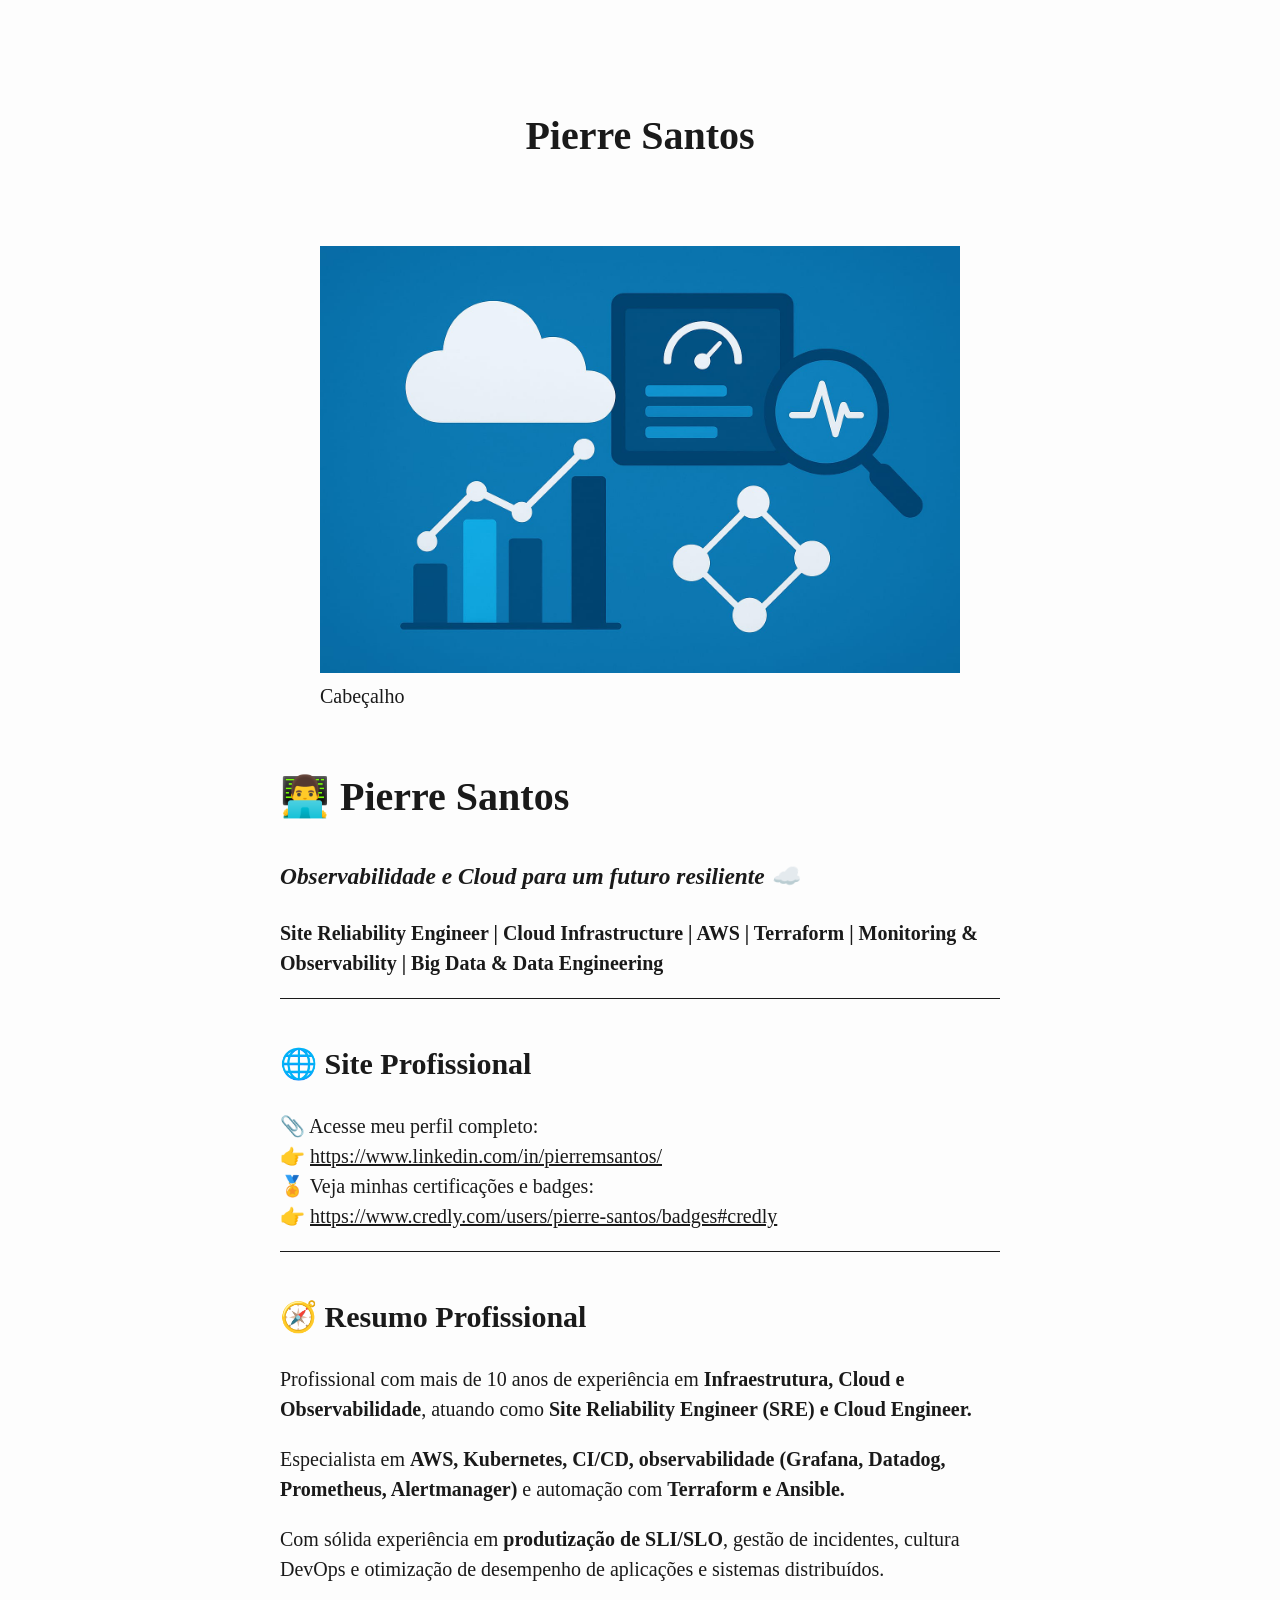
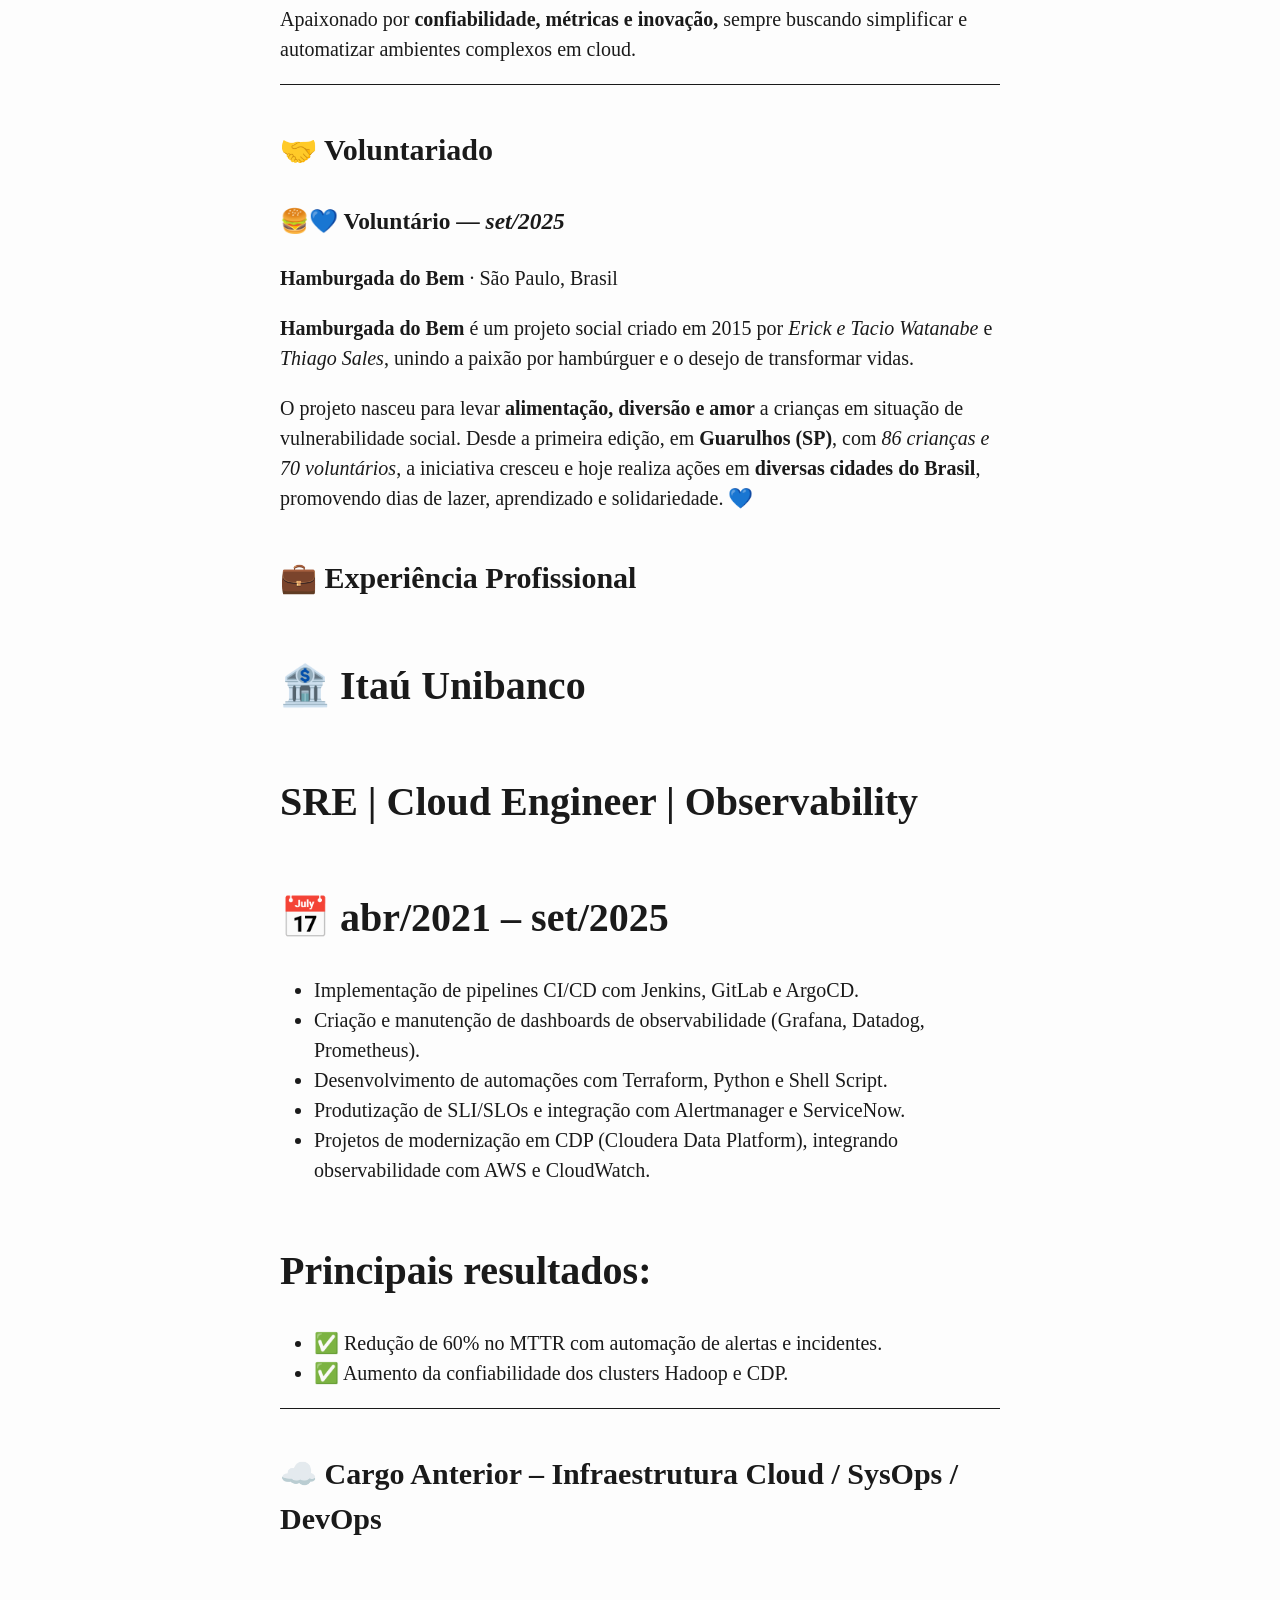
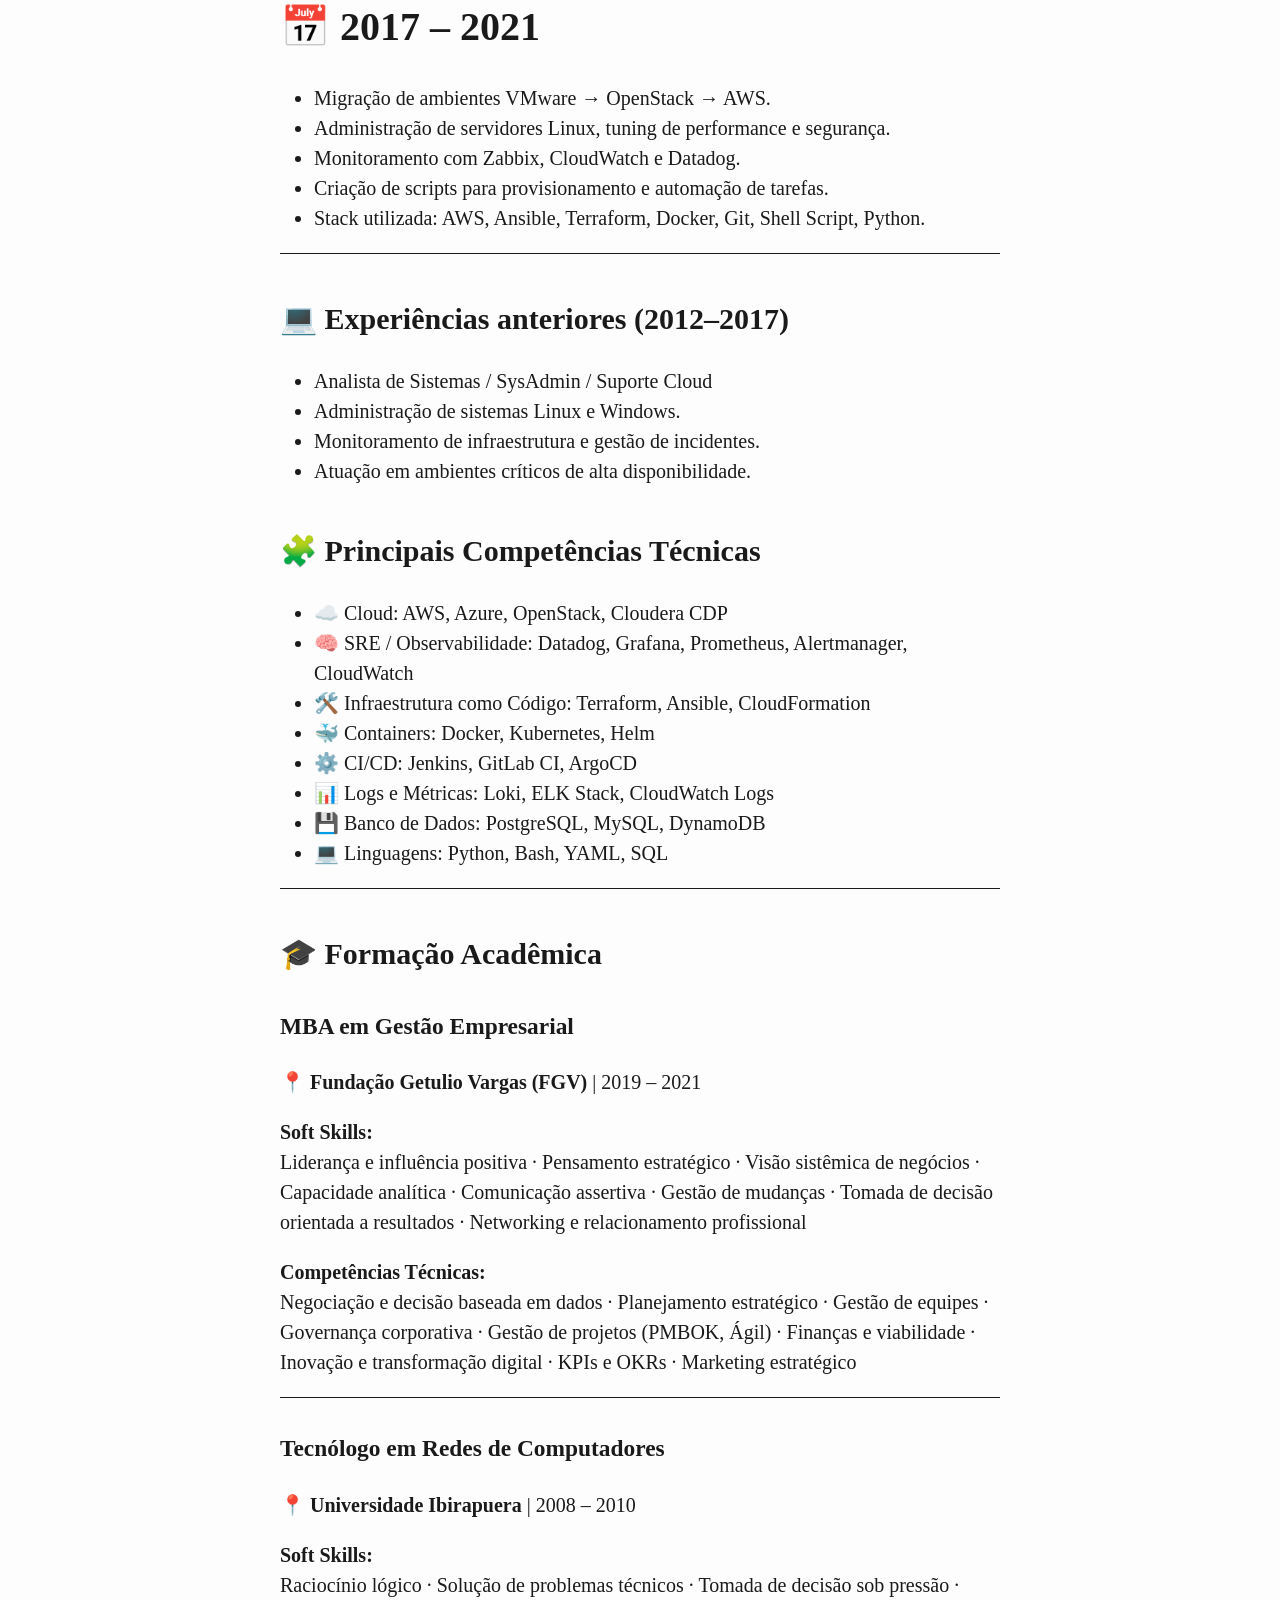
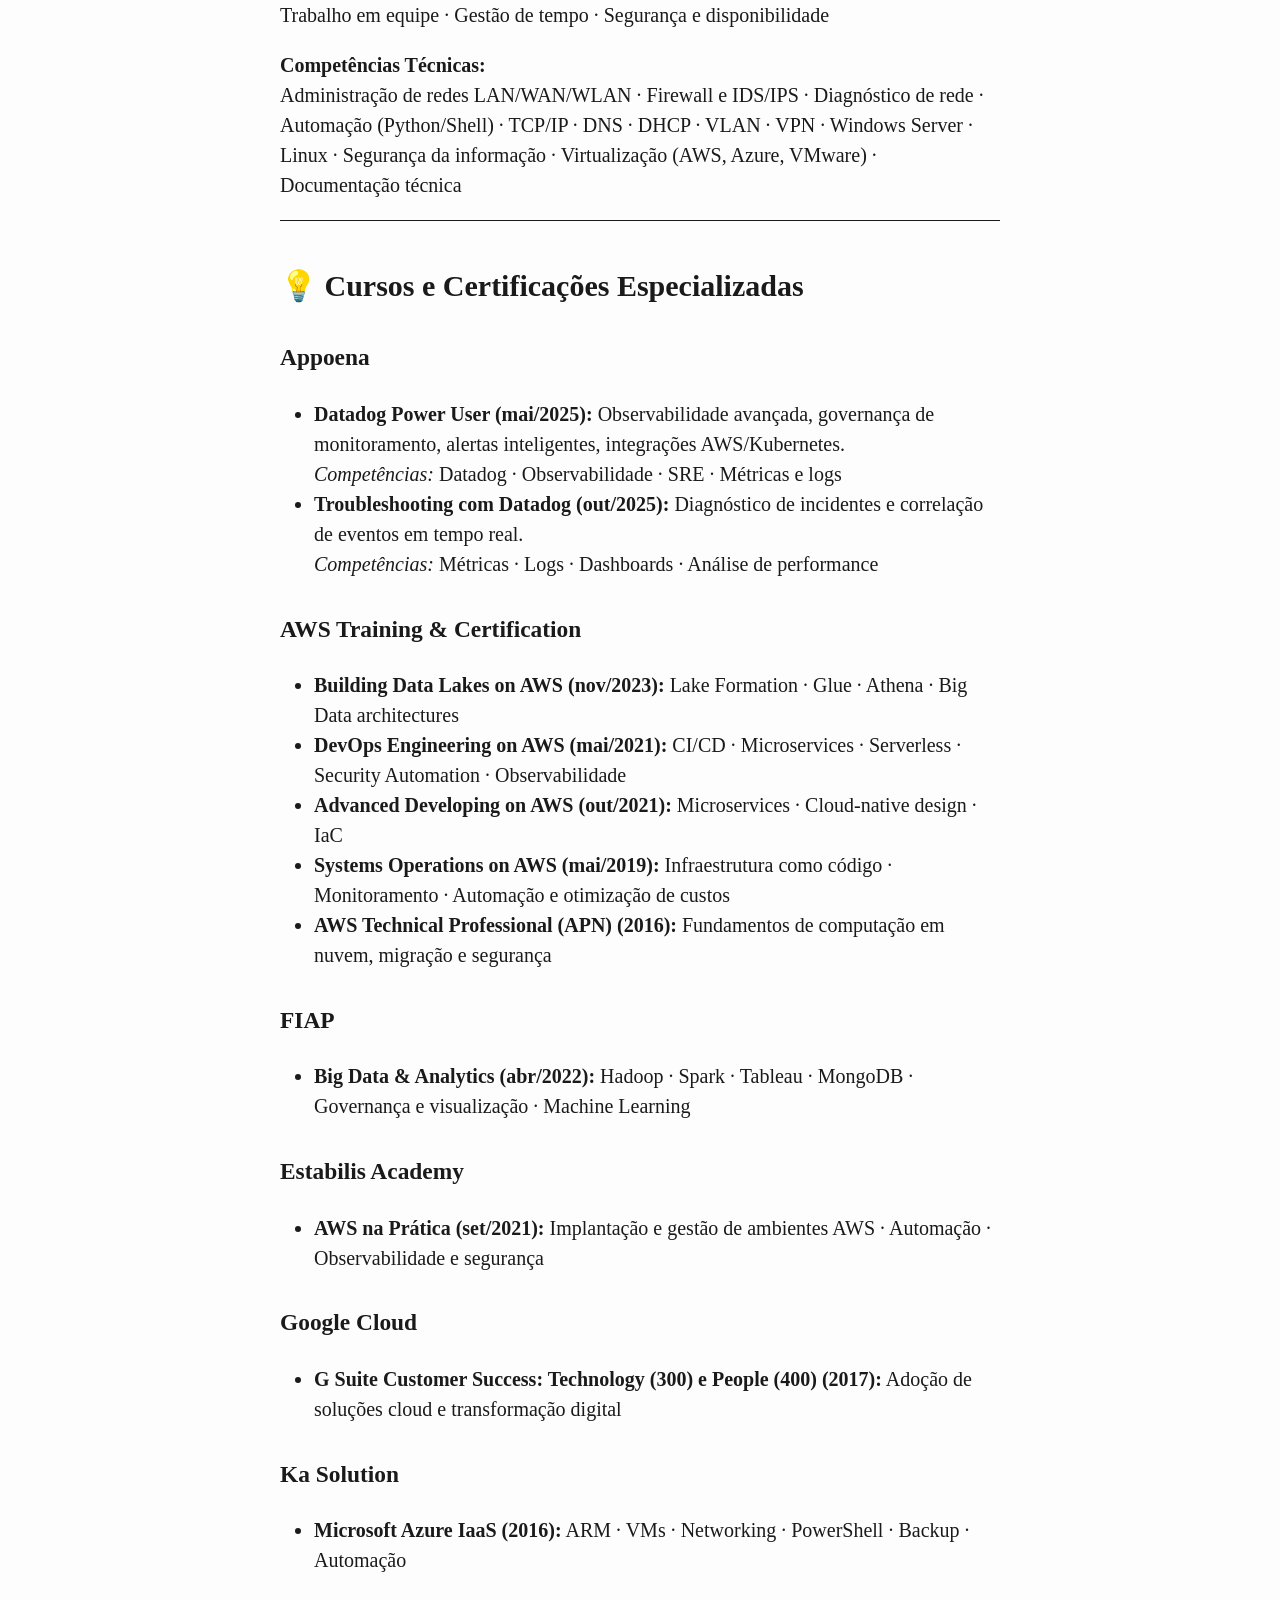
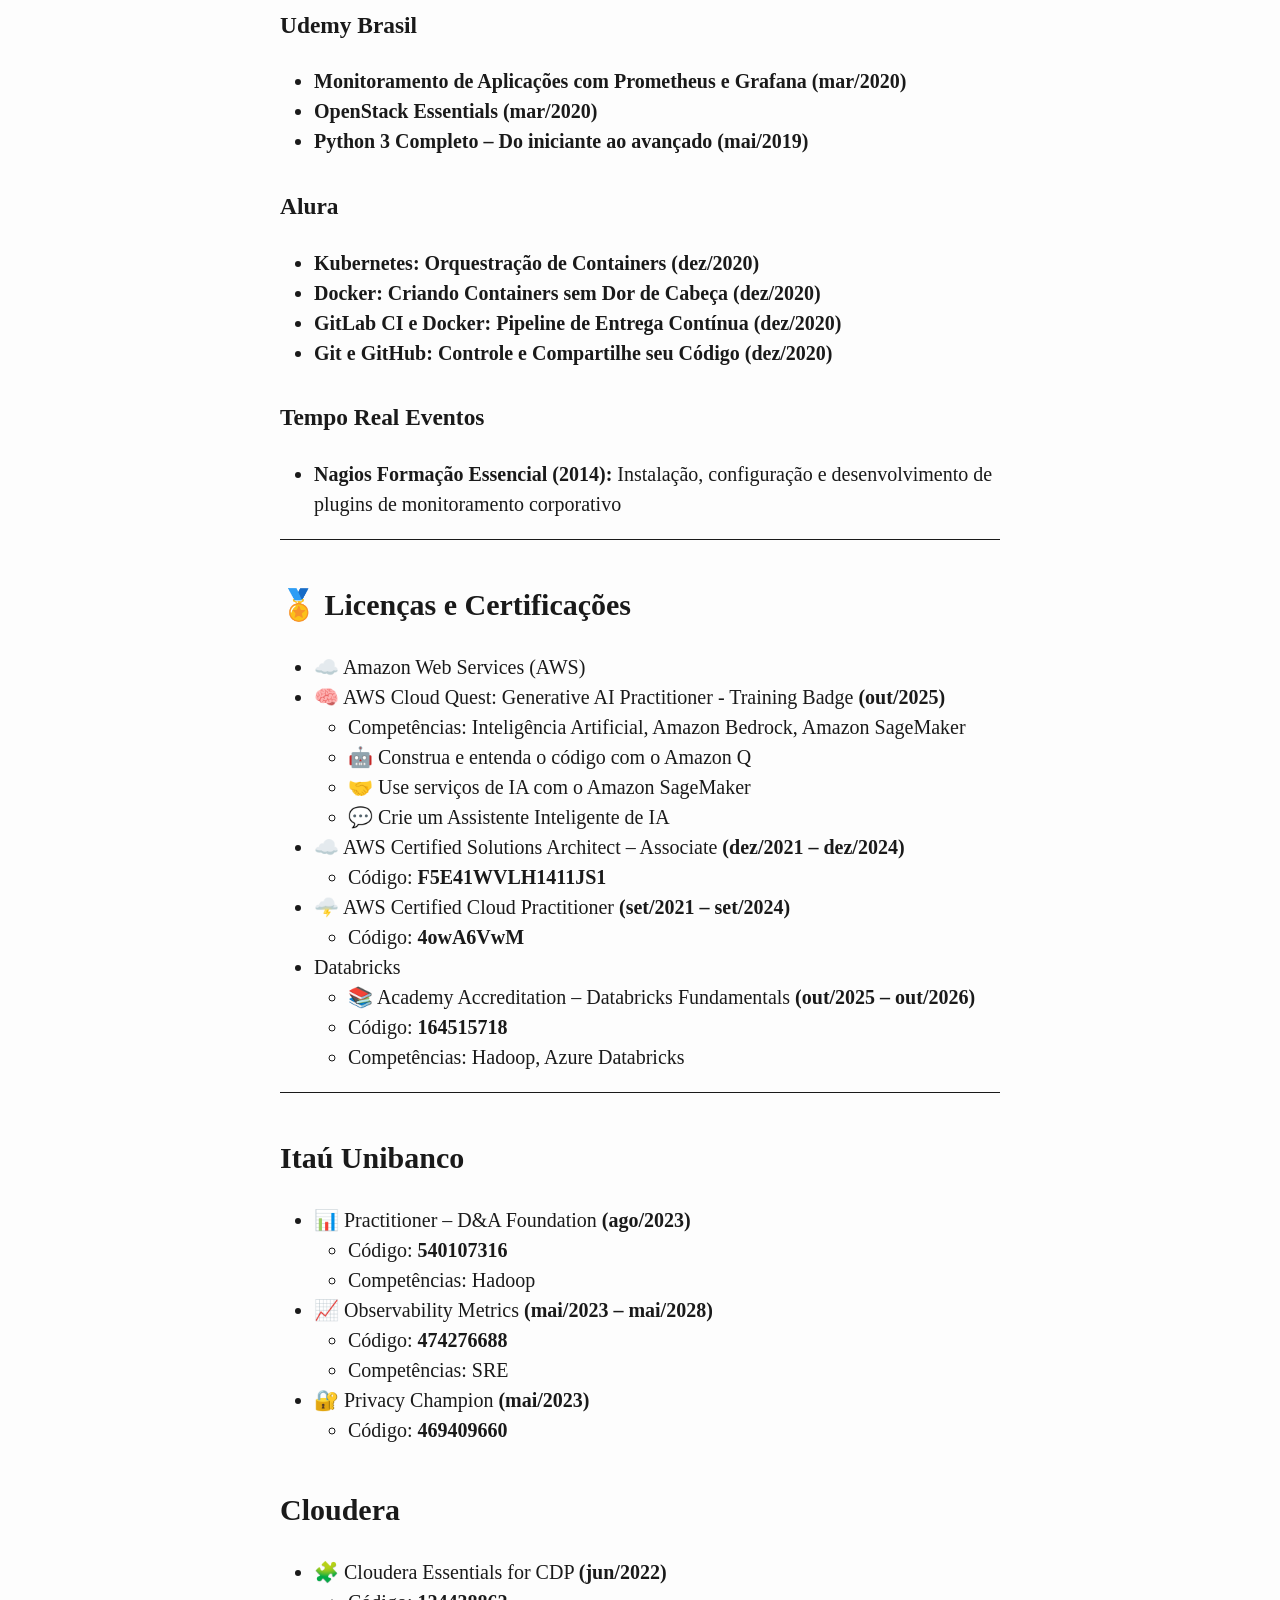
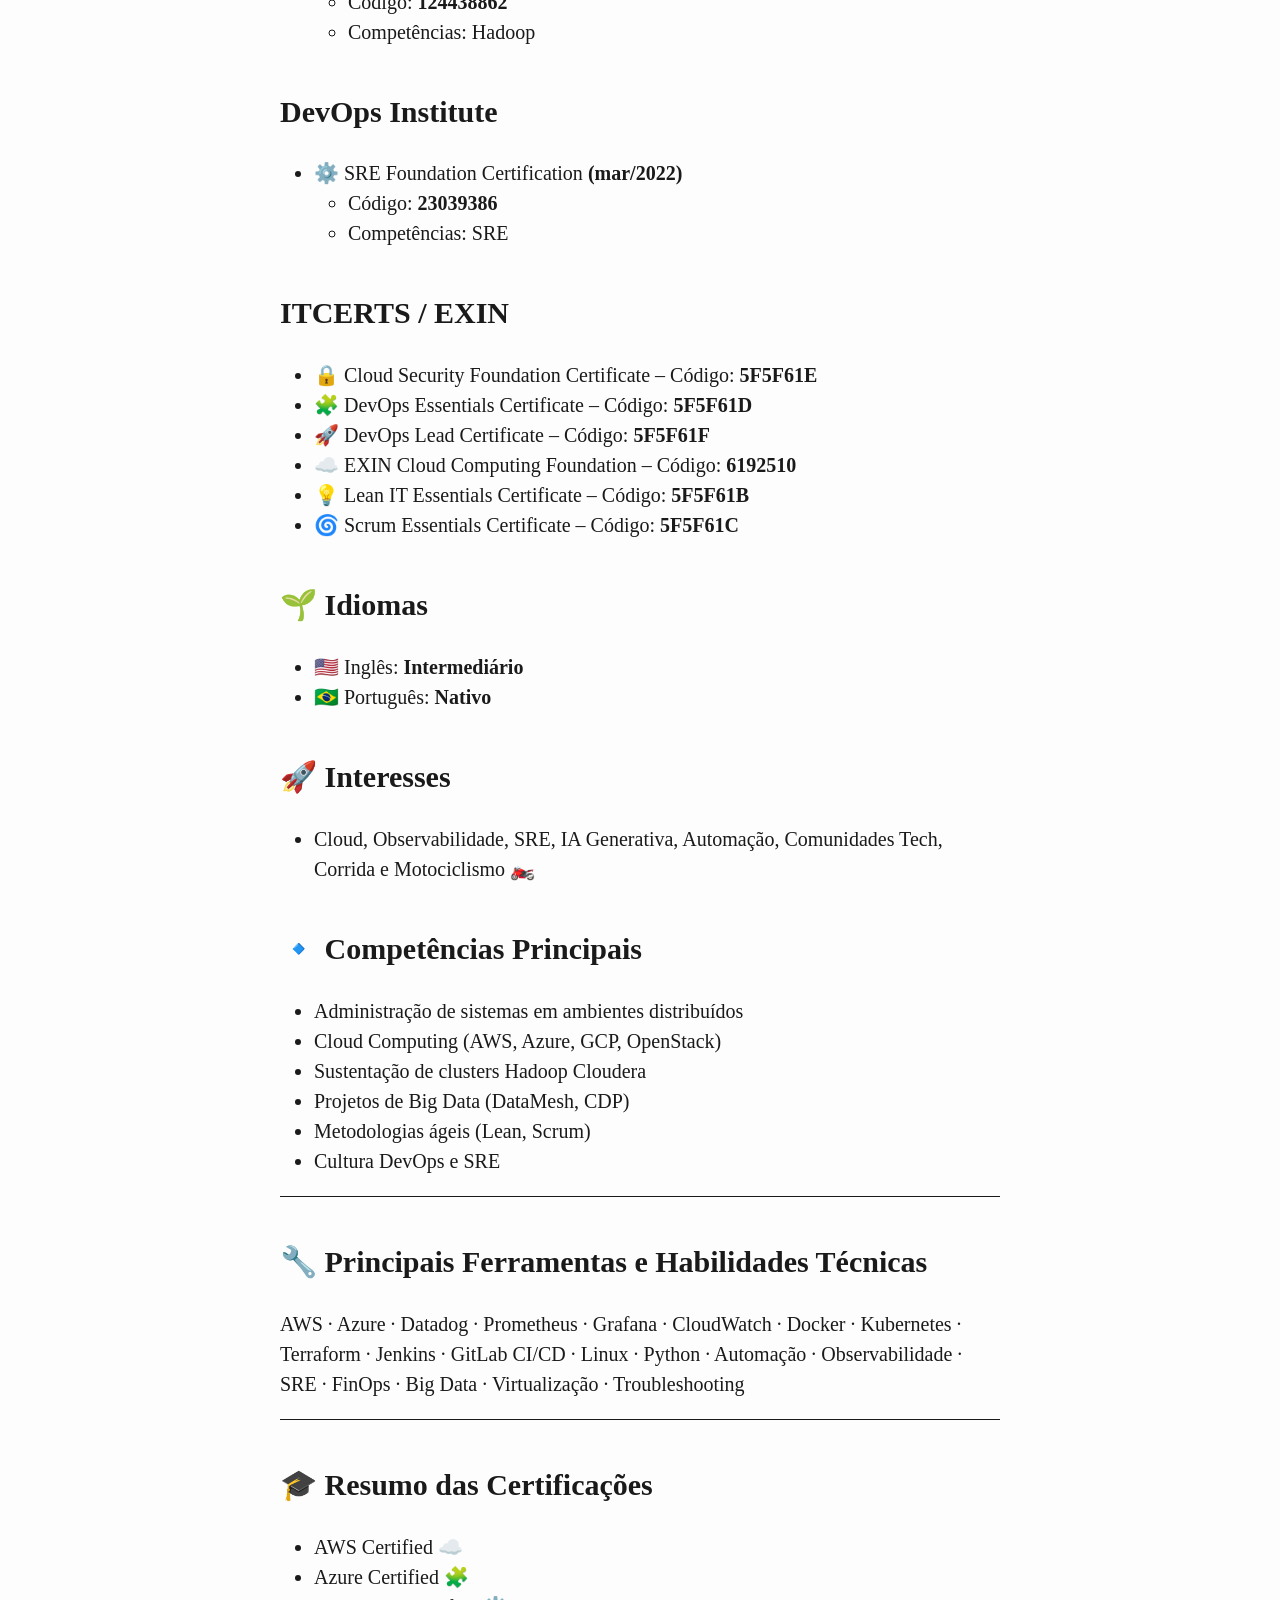
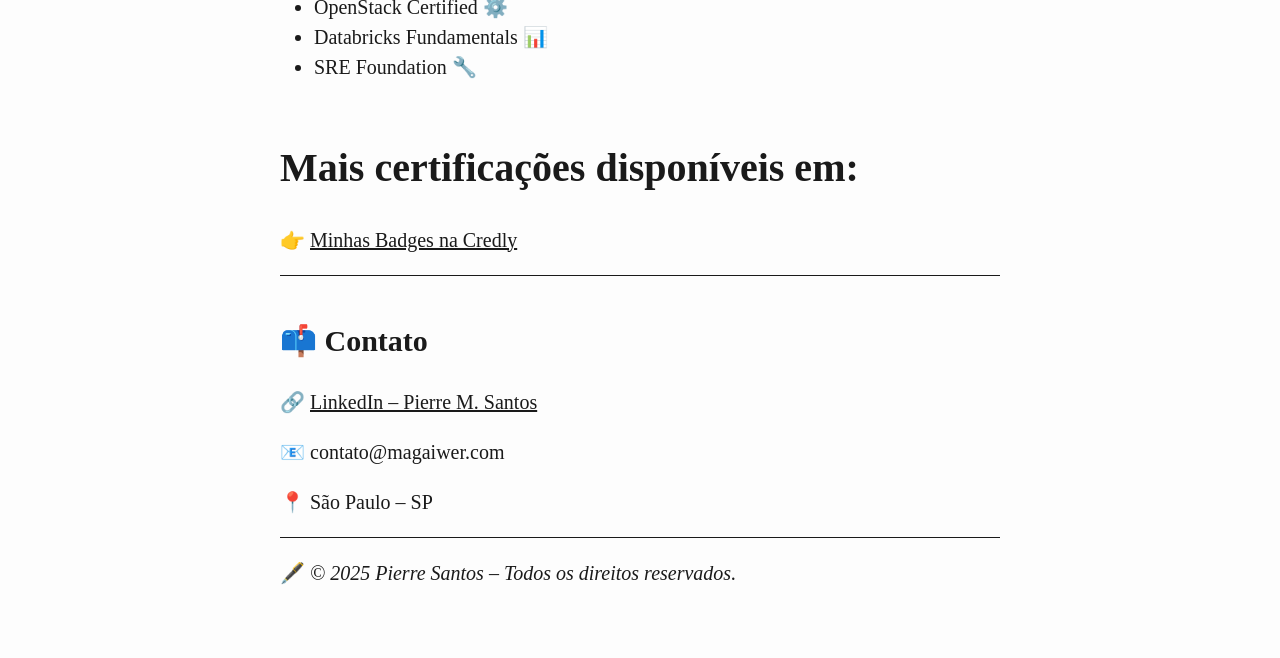
<file: s3/index.html>
<!DOCTYPE html>
<html xmlns="http://www.w3.org/1999/xhtml" lang="" xml:lang="">
<head>
  <meta charset="utf-8" />
  <meta name="generator" content="pandoc" />
  <meta name="viewport" content="width=device-width, initial-scale=1.0, user-scalable=yes" />
  <title>Pierre Santos</title>
  <style>
    html {
      line-height: 1.5;
      font-family: Georgia, serif;
      font-size: 20px;
      color: #1a1a1a;
      background-color: #fdfdfd;
    }
    body {
      margin: 0 auto;
      max-width: 36em;
      padding-left: 50px;
      padding-right: 50px;
      padding-top: 50px;
      padding-bottom: 50px;
      hyphens: auto;
      overflow-wrap: break-word;
      text-rendering: optimizeLegibility;
      font-kerning: normal;
    }
    @media (max-width: 600px) {
      body {
        font-size: 0.9em;
        padding: 1em;
      }
      h1 {
        font-size: 1.8em;
      }
    }
    @media print {
      body {
        background-color: transparent;
        color: black;
        font-size: 12pt;
      }
      p, h2, h3 {
        orphans: 3;
        widows: 3;
      }
      h2, h3, h4 {
        page-break-after: avoid;
      }
    }
    p {
      margin: 1em 0;
    }
    a {
      color: #1a1a1a;
    }
    a:visited {
      color: #1a1a1a;
    }
    img {
      max-width: 100%;
    }
    h1, h2, h3, h4, h5, h6 {
      margin-top: 1.4em;
    }
    h5, h6 {
      font-size: 1em;
      font-style: italic;
    }
    h6 {
      font-weight: normal;
    }
    ol, ul {
      padding-left: 1.7em;
      margin-top: 1em;
    }
    li > ol, li > ul {
      margin-top: 0;
    }
    blockquote {
      margin: 1em 0 1em 1.7em;
      padding-left: 1em;
      border-left: 2px solid #e6e6e6;
      color: #606060;
    }
    code {
      font-family: Menlo, Monaco, 'Lucida Console', Consolas, monospace;
      font-size: 85%;
      margin: 0;
    }
    pre {
      margin: 1em 0;
      overflow: auto;
    }
    pre code {
      padding: 0;
      overflow: visible;
      overflow-wrap: normal;
    }
    .sourceCode {
     background-color: transparent;
     overflow: visible;
    }
    hr {
      background-color: #1a1a1a;
      border: none;
      height: 1px;
      margin: 1em 0;
    }
    table {
      margin: 1em 0;
      border-collapse: collapse;
      width: 100%;
      overflow-x: auto;
      display: block;
      font-variant-numeric: lining-nums tabular-nums;
    }
    table caption {
      margin-bottom: 0.75em;
    }
    tbody {
      margin-top: 0.5em;
      border-top: 1px solid #1a1a1a;
      border-bottom: 1px solid #1a1a1a;
    }
    th {
      border-top: 1px solid #1a1a1a;
      padding: 0.25em 0.5em 0.25em 0.5em;
    }
    td {
      padding: 0.125em 0.5em 0.25em 0.5em;
    }
    header {
      margin-bottom: 4em;
      text-align: center;
    }
    #TOC li {
      list-style: none;
    }
    #TOC ul {
      padding-left: 1.3em;
    }
    #TOC > ul {
      padding-left: 0;
    }
    #TOC a:not(:hover) {
      text-decoration: none;
    }
    code{white-space: pre-wrap;}
    span.smallcaps{font-variant: small-caps;}
    span.underline{text-decoration: underline;}
    div.column{display: inline-block; vertical-align: top; width: 50%;}
    div.hanging-indent{margin-left: 1.5em; text-indent: -1.5em;}
    ul.task-list{list-style: none;}
    .display.math{display: block; text-align: center; margin: 0.5rem auto;}
  </style>
</head>
<body>
<header id="title-block-header">
<h1 class="title">Pierre Santos</h1>
</header>
<figure>
<img src="head.jpg" alt="Cabeçalho" />
<figcaption aria-hidden="true">Cabeçalho</figcaption>
</figure>
<h1 id="pierre-santos">👨‍💻 Pierre Santos</h1>
<h3
id="observabilidade-e-cloud-para-um-futuro-resiliente"><em>Observabilidade
e Cloud para um futuro resiliente ☁️</em></h3>
<p><strong>Site Reliability Engineer | Cloud Infrastructure | AWS |
Terraform | Monitoring &amp; Observability | Big Data &amp; Data
Engineering</strong></p>
<hr />
<h2 id="site-profissional">🌐 Site Profissional</h2>
<p>📎 Acesse meu perfil completo:<br />
👉 <a
href="https://www.linkedin.com/in/pierremsantos/">https://www.linkedin.com/in/pierremsantos/</a><br />
🏅 Veja minhas certificações e badges:<br />
👉 <a
href="https://www.credly.com/users/pierre-santos/badges#credly">https://www.credly.com/users/pierre-santos/badges#credly</a></p>
<hr />
<h2 id="resumo-profissional">🧭 Resumo Profissional</h2>
<p>Profissional com mais de 10 anos de experiência em
<strong>Infraestrutura, Cloud e Observabilidade</strong>, atuando como
<strong>Site Reliability Engineer (SRE) e Cloud Engineer.</strong></p>
<p>Especialista em <strong>AWS, Kubernetes, CI/CD, observabilidade
(Grafana, Datadog, Prometheus, Alertmanager)</strong> e automação com
<strong>Terraform e Ansible.</strong></p>
<p>Com sólida experiência em <strong>produtização de SLI/SLO</strong>,
gestão de incidentes, cultura DevOps e otimização de desempenho de
aplicações e sistemas distribuídos.</p>
<p>Apaixonado por <strong>confiabilidade, métricas e inovação,</strong>
sempre buscando simplificar e automatizar ambientes complexos em
cloud.</p>
<hr />
<h2 id="voluntariado">🤝 Voluntariado</h2>
<h3 id="voluntário-set2025">🍔💙 Voluntário — <em>set/2025</em></h3>
<p><strong>Hamburgada do Bem</strong> · São Paulo, Brasil</p>
<p><strong>Hamburgada do Bem</strong> é um projeto social criado em 2015
por <em>Erick e Tacio Watanabe</em> e <em>Thiago Sales</em>, unindo a
paixão por hambúrguer e o desejo de transformar vidas.</p>
<p>O projeto nasceu para levar <strong>alimentação, diversão e
amor</strong> a crianças em situação de vulnerabilidade social. Desde a
primeira edição, em <strong>Guarulhos (SP)</strong>, com <em>86 crianças
e 70 voluntários</em>, a iniciativa cresceu e hoje realiza ações em
<strong>diversas cidades do Brasil</strong>, promovendo dias de lazer,
aprendizado e solidariedade. 💙</p>
<h2 id="experiência-profissional">💼 Experiência Profissional</h2>
<h1 id="itaú-unibanco">🏦 Itaú Unibanco</h1>
<h1 id="sre-cloud-engineer-observability">SRE | Cloud Engineer |
Observability</h1>
<h1 id="abr2021-set2025">📅 abr/2021 – set/2025</h1>
<ul>
<li>Implementação de pipelines CI/CD com Jenkins, GitLab e ArgoCD.</li>
<li>Criação e manutenção de dashboards de observabilidade (Grafana,
Datadog, Prometheus).</li>
<li>Desenvolvimento de automações com Terraform, Python e Shell
Script.</li>
<li>Produtização de SLI/SLOs e integração com Alertmanager e
ServiceNow.</li>
<li>Projetos de modernização em CDP (Cloudera Data Platform), integrando
observabilidade com AWS e CloudWatch.</li>
</ul>
<h1 id="principais-resultados">Principais resultados:</h1>
<ul>
<li>✅ Redução de 60% no MTTR com automação de alertas e
incidentes.</li>
<li>✅ Aumento da confiabilidade dos clusters Hadoop e CDP.</li>
</ul>
<hr />
<h2 id="cargo-anterior-infraestrutura-cloud-sysops-devops">☁️ Cargo
Anterior – Infraestrutura Cloud / SysOps / DevOps</h2>
<h1 id="section">📅 2017 – 2021</h1>
<ul>
<li>Migração de ambientes VMware → OpenStack → AWS.</li>
<li>Administração de servidores Linux, tuning de performance e
segurança.</li>
<li>Monitoramento com Zabbix, CloudWatch e Datadog.</li>
<li>Criação de scripts para provisionamento e automação de tarefas.</li>
<li>Stack utilizada: AWS, Ansible, Terraform, Docker, Git, Shell Script,
Python.</li>
</ul>
<hr />
<h2 id="experiências-anteriores-20122017">💻 Experiências anteriores
(2012–2017)</h2>
<ul>
<li>Analista de Sistemas / SysAdmin / Suporte Cloud</li>
<li>Administração de sistemas Linux e Windows.</li>
<li>Monitoramento de infraestrutura e gestão de incidentes.</li>
<li>Atuação em ambientes críticos de alta disponibilidade.</li>
</ul>
<h2 id="principais-competências-técnicas">🧩 Principais Competências
Técnicas</h2>
<ul>
<li>☁️ Cloud: AWS, Azure, OpenStack, Cloudera CDP</li>
<li>🧠 SRE / Observabilidade: Datadog, Grafana, Prometheus,
Alertmanager, CloudWatch</li>
<li>🛠️ Infraestrutura como Código: Terraform, Ansible,
CloudFormation</li>
<li>🐳 Containers: Docker, Kubernetes, Helm</li>
<li>⚙️ CI/CD: Jenkins, GitLab CI, ArgoCD</li>
<li>📊 Logs e Métricas: Loki, ELK Stack, CloudWatch Logs</li>
<li>💾 Banco de Dados: PostgreSQL, MySQL, DynamoDB</li>
<li>💻 Linguagens: Python, Bash, YAML, SQL</li>
</ul>
<hr />
<h2 id="formação-acadêmica">🎓 Formação Acadêmica</h2>
<h3 id="mba-em-gestão-empresarial">MBA em Gestão Empresarial</h3>
<p>📍 <strong>Fundação Getulio Vargas (FGV)</strong> | 2019 – 2021</p>
<p><strong>Soft Skills:</strong><br />
Liderança e influência positiva · Pensamento estratégico · Visão
sistêmica de negócios · Capacidade analítica · Comunicação assertiva ·
Gestão de mudanças · Tomada de decisão orientada a resultados ·
Networking e relacionamento profissional</p>
<p><strong>Competências Técnicas:</strong><br />
Negociação e decisão baseada em dados · Planejamento estratégico ·
Gestão de equipes · Governança corporativa · Gestão de projetos (PMBOK,
Ágil) · Finanças e viabilidade · Inovação e transformação digital · KPIs
e OKRs · Marketing estratégico</p>
<hr />
<h3 id="tecnólogo-em-redes-de-computadores">Tecnólogo em Redes de
Computadores</h3>
<p>📍 <strong>Universidade Ibirapuera</strong> | 2008 – 2010</p>
<p><strong>Soft Skills:</strong><br />
Raciocínio lógico · Solução de problemas técnicos · Tomada de decisão
sob pressão · Trabalho em equipe · Gestão de tempo · Segurança e
disponibilidade</p>
<p><strong>Competências Técnicas:</strong><br />
Administração de redes LAN/WAN/WLAN · Firewall e IDS/IPS · Diagnóstico
de rede · Automação (Python/Shell) · TCP/IP · DNS · DHCP · VLAN · VPN ·
Windows Server · Linux · Segurança da informação · Virtualização (AWS,
Azure, VMware) · Documentação técnica</p>
<hr />
<h2 id="cursos-e-certificações-especializadas">💡 Cursos e Certificações
Especializadas</h2>
<h3 id="appoena">Appoena</h3>
<ul>
<li><strong>Datadog Power User (mai/2025):</strong> Observabilidade
avançada, governança de monitoramento, alertas inteligentes, integrações
AWS/Kubernetes.<br />
<em>Competências:</em> Datadog · Observabilidade · SRE · Métricas e
logs<br />
</li>
<li><strong>Troubleshooting com Datadog (out/2025):</strong> Diagnóstico
de incidentes e correlação de eventos em tempo real.<br />
<em>Competências:</em> Métricas · Logs · Dashboards · Análise de
performance</li>
</ul>
<h3 id="aws-training-certification">AWS Training &amp;
Certification</h3>
<ul>
<li><strong>Building Data Lakes on AWS (nov/2023):</strong> Lake
Formation · Glue · Athena · Big Data architectures<br />
</li>
<li><strong>DevOps Engineering on AWS (mai/2021):</strong> CI/CD ·
Microservices · Serverless · Security Automation · Observabilidade<br />
</li>
<li><strong>Advanced Developing on AWS (out/2021):</strong>
Microservices · Cloud-native design · IaC<br />
</li>
<li><strong>Systems Operations on AWS (mai/2019):</strong>
Infraestrutura como código · Monitoramento · Automação e otimização de
custos<br />
</li>
<li><strong>AWS Technical Professional (APN) (2016):</strong>
Fundamentos de computação em nuvem, migração e segurança</li>
</ul>
<h3 id="fiap">FIAP</h3>
<ul>
<li><strong>Big Data &amp; Analytics (abr/2022):</strong> Hadoop · Spark
· Tableau · MongoDB · Governança e visualização · Machine Learning</li>
</ul>
<h3 id="estabilis-academy">Estabilis Academy</h3>
<ul>
<li><strong>AWS na Prática (set/2021):</strong> Implantação e gestão de
ambientes AWS · Automação · Observabilidade e segurança</li>
</ul>
<h3 id="google-cloud">Google Cloud</h3>
<ul>
<li><strong>G Suite Customer Success: Technology (300) e People (400)
(2017):</strong> Adoção de soluções cloud e transformação digital</li>
</ul>
<h3 id="ka-solution">Ka Solution</h3>
<ul>
<li><strong>Microsoft Azure IaaS (2016):</strong> ARM · VMs · Networking
· PowerShell · Backup · Automação</li>
</ul>
<h3 id="udemy-brasil">Udemy Brasil</h3>
<ul>
<li><strong>Monitoramento de Aplicações com Prometheus e Grafana
(mar/2020)</strong><br />
</li>
<li><strong>OpenStack Essentials (mar/2020)</strong><br />
</li>
<li><strong>Python 3 Completo – Do iniciante ao avançado
(mai/2019)</strong></li>
</ul>
<h3 id="alura">Alura</h3>
<ul>
<li><strong>Kubernetes: Orquestração de Containers
(dez/2020)</strong><br />
</li>
<li><strong>Docker: Criando Containers sem Dor de Cabeça
(dez/2020)</strong><br />
</li>
<li><strong>GitLab CI e Docker: Pipeline de Entrega Contínua
(dez/2020)</strong><br />
</li>
<li><strong>Git e GitHub: Controle e Compartilhe seu Código
(dez/2020)</strong></li>
</ul>
<h3 id="tempo-real-eventos">Tempo Real Eventos</h3>
<ul>
<li><strong>Nagios Formação Essencial (2014):</strong> Instalação,
configuração e desenvolvimento de plugins de monitoramento
corporativo</li>
</ul>
<hr />
<h2 id="licenças-e-certificações">🏅 Licenças e Certificações</h2>
<ul>
<li>☁️ Amazon Web Services (AWS)</li>
<li>🧠 AWS Cloud Quest: Generative AI Practitioner - Training Badge
<strong>(out/2025)</strong>
<ul>
<li>Competências: Inteligência Artificial, Amazon Bedrock, Amazon
SageMaker</li>
<li>🤖 Construa e entenda o código com o Amazon Q</li>
<li>🤝 Use serviços de IA com o Amazon SageMaker</li>
<li>💬 Crie um Assistente Inteligente de IA</li>
</ul></li>
<li>️☁️ AWS Certified Solutions Architect – Associate <strong>(dez/2021
– dez/2024)</strong>
<ul>
<li>Código: <strong>F5E41WVLH1411JS1</strong></li>
</ul></li>
<li>🌩️ AWS Certified Cloud Practitioner <strong>(set/2021 –
set/2024)</strong>
<ul>
<li>Código: <strong>4owA6VwM</strong></li>
</ul></li>
<li>Databricks
<ul>
<li>📚 Academy Accreditation – Databricks Fundamentals <strong>(out/2025
– out/2026)</strong></li>
<li>Código: <strong>164515718</strong></li>
<li>Competências: Hadoop, Azure Databricks</li>
</ul></li>
</ul>
<hr />
<h2 id="itaú-unibanco-1">Itaú Unibanco</h2>
<ul>
<li>📊 Practitioner – D&amp;A Foundation <strong>(ago/2023)</strong>
<ul>
<li>Código: <strong>540107316</strong></li>
<li>Competências: Hadoop</li>
</ul></li>
<li>📈 Observability Metrics <strong>(mai/2023 – mai/2028)</strong>
<ul>
<li>Código: <strong>474276688</strong></li>
<li>Competências: SRE</li>
</ul></li>
<li>🔐 Privacy Champion <strong>(mai/2023)</strong>
<ul>
<li>Código: <strong>469409660</strong></li>
</ul></li>
</ul>
<h2 id="cloudera">Cloudera</h2>
<ul>
<li>🧩 Cloudera Essentials for CDP <strong>(jun/2022)</strong>
<ul>
<li>Código: <strong>124438862</strong></li>
<li>Competências: Hadoop</li>
</ul></li>
</ul>
<h2 id="devops-institute">DevOps Institute</h2>
<ul>
<li>⚙️ SRE Foundation Certification <strong>(mar/2022)</strong>
<ul>
<li>Código: <strong>23039386</strong></li>
<li>Competências: SRE</li>
</ul></li>
</ul>
<h2 id="itcerts-exin">ITCERTS / EXIN</h2>
<ul>
<li>🔒 Cloud Security Foundation Certificate – Código:
<strong>5F5F61E</strong></li>
<li>🧩 DevOps Essentials Certificate – Código:
<strong>5F5F61D</strong></li>
<li>🚀 DevOps Lead Certificate – Código: <strong>5F5F61F</strong></li>
<li>☁️ EXIN Cloud Computing Foundation – Código:
<strong>6192510</strong></li>
<li>💡 Lean IT Essentials Certificate – Código:
<strong>5F5F61B</strong></li>
<li>🌀 Scrum Essentials Certificate – Código:
<strong>5F5F61C</strong></li>
</ul>
<h2 id="idiomas">🌱 Idiomas</h2>
<ul>
<li>🇺🇸 Inglês: <strong>Intermediário</strong></li>
<li>🇧🇷 Português: <strong>Nativo</strong></li>
</ul>
<h2 id="interesses">🚀 Interesses</h2>
<ul>
<li>Cloud, Observabilidade, SRE, IA Generativa, Automação, Comunidades
Tech, Corrida e Motociclismo 🏍️</li>
</ul>
<h2 id="competências-principais">🔹 Competências Principais</h2>
<ul>
<li>Administração de sistemas em ambientes distribuídos<br />
</li>
<li>Cloud Computing (AWS, Azure, GCP, OpenStack)<br />
</li>
<li>Sustentação de clusters Hadoop Cloudera<br />
</li>
<li>Projetos de Big Data (DataMesh, CDP)<br />
</li>
<li>Metodologias ágeis (Lean, Scrum)<br />
</li>
<li>Cultura DevOps e SRE</li>
</ul>
<hr />
<h2 id="principais-ferramentas-e-habilidades-técnicas">🔧 Principais
Ferramentas e Habilidades Técnicas</h2>
<p>AWS · Azure · Datadog · Prometheus · Grafana · CloudWatch · Docker ·
Kubernetes · Terraform · Jenkins · GitLab CI/CD · Linux · Python ·
Automação · Observabilidade · SRE · FinOps · Big Data · Virtualização ·
Troubleshooting</p>
<hr />
<h2 id="resumo-das-certificações">🎓 Resumo das Certificações</h2>
<ul>
<li>AWS Certified ☁️<br />
</li>
<li>Azure Certified 🧩<br />
</li>
<li>OpenStack Certified ⚙️<br />
</li>
<li>Databricks Fundamentals 📊<br />
</li>
<li>SRE Foundation 🔧</li>
</ul>
<h1 id="mais-certificações-disponíveis-em">Mais
<strong>certificações</strong> disponíveis em:</h1>
<p>👉 <a
href="https://www.credly.com/users/pierre-santos/badges#credly">Minhas
Badges na Credly</a></p>
<hr />
<h2 id="contato">📫 Contato</h2>
<p>🔗 <a href="https://www.linkedin.com/in/pierremsantos">LinkedIn –
Pierre M. Santos</a></p>
<p>📧 contato@magaiwer.com</p>
<p>📍 São Paulo – SP</p>
<hr />
<p>🖋️ <em>© 2025 Pierre Santos – Todos os direitos reservados.</em></p>
</body>
</html>
</file>
